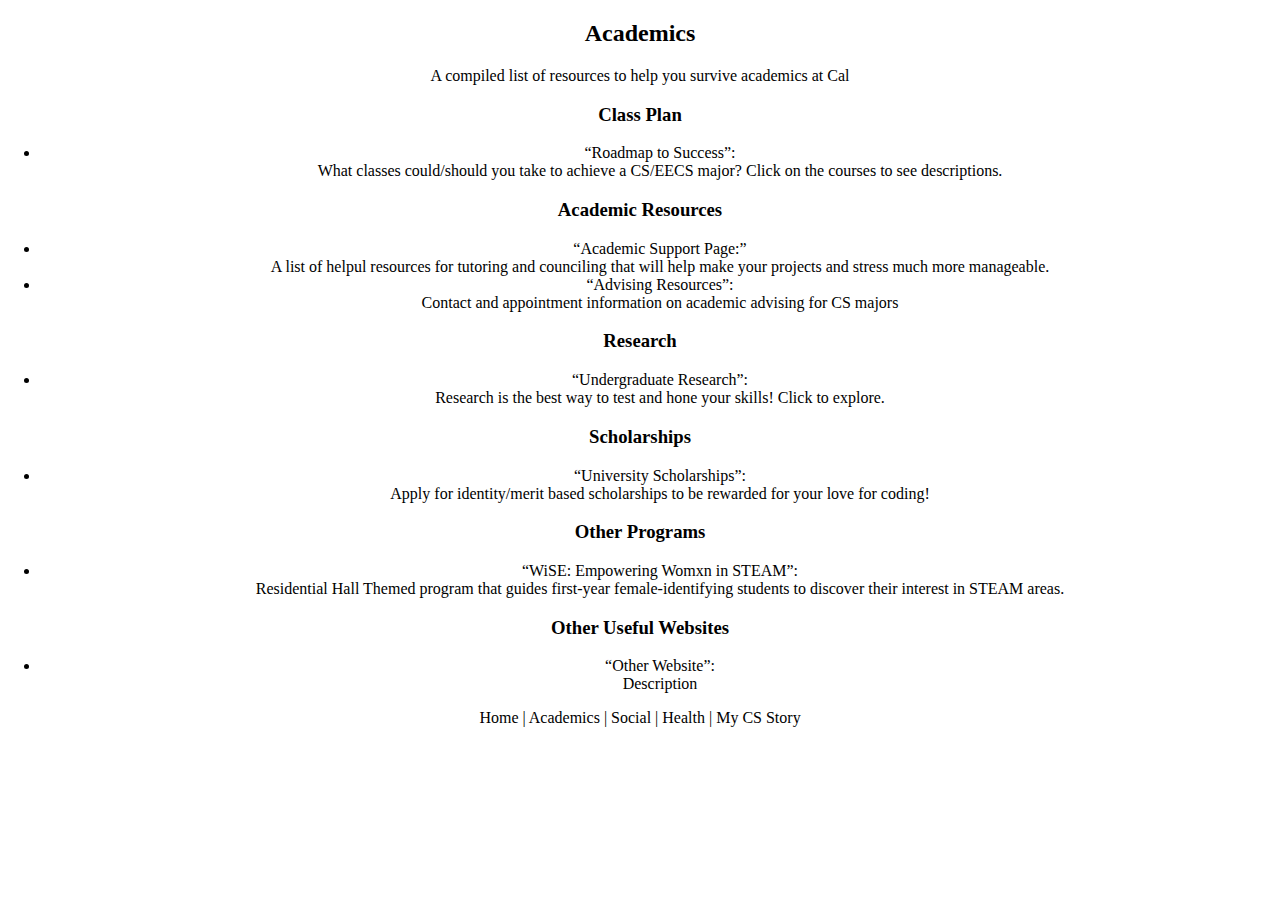
<file: academics.html>
<!doctype html>
<html>

  <head>
    <meta charset="utf-8">
    <title>Academics</title>
    <meta name="A website with resources for women in tech" content="FemHacks Website">
    <link rel="stylesheet" href="style.css">
  </head>
  <body>

    <h2>Academics</h2>

    <p>A compiled list of resources to help you survive academics at Cal</p>
    <h3>Class Plan</h3>
    <ul>
      <li><a class = "resource_link"
        href="https://hkn.eecs.berkeley.edu/courseguides">
        “Roadmap to Success”:</a>
        <br> What classes could/should you take to achieve a CS/EECS major?
        Click on the courses to see descriptions.
      </li>
    </ul>

    <h3> Academic Resources </h3>
    <ul>
      <li><a class = "resource_link"
        href="https://eecs.berkeley.edu/resources/undergrads/support">“Academic Support Page:”</a>
        <br> A list of helpul resources for tutoring and counciling that will  help make your projects and stress much more manageable.
      </li>
      <li><a class = "resource_link"
        href="https://eecs.berkeley.edu/resources/undergrads/cs/advising">
        “Advising Resources”:</a>
        <br> Contact and appointment information on academic advising for CS majors
      </li>
    </ul>

    <h3>Research</h3>
    <ul>
      <li><a class = "resource_link"
        href="https://eecs.berkeley.edu/resources/undergrads/research">
        “Undergraduate Research”:</a>
        <br> Research is the best way to test and hone your skills!
        Click to explore.
      </li>
    </ul>

    <h3>Scholarships</h3>
    <ul>
      <li><a class = "resource_link"
        href="https://eecs.berkeley.edu/resources/undergrads/scholarships">
        “University Scholarships”:</a>
        <br> Apply for identity/merit based scholarships to be
        rewarded for your love for coding!
      </li>
    </ul>

    <h3>Other Programs</h3>
    <ul>
      <li><a class = "resource_link"
        href="https://reslife.berkeley.edu/academics/theme-programs/empowering-womxn-in-steam">
        “WiSE: Empowering Womxn in STEAM”:</a>
        <br> Residential Hall Themed program that guides first-year
        female-identifying students to discover their interest in STEAM areas.
      </li>
    </ul>

    <h3>Other Useful Websites</h3>
    <ul>
      <li><a class = "resource_link"
        href="">
        “Other Website”:</a>
        <br> Description
      </li>
    </ul>

    <div id="footer">
      <p><a href="index.html">Home</a> | <a href="academics.html">Academics</a> | <a href="social.html">Social</a> | <a href="health.html">Health</a> | <a href="mycsstory.html">My CS Story</a></ul> </p>
    </div>
  </body>
</html>
</file>
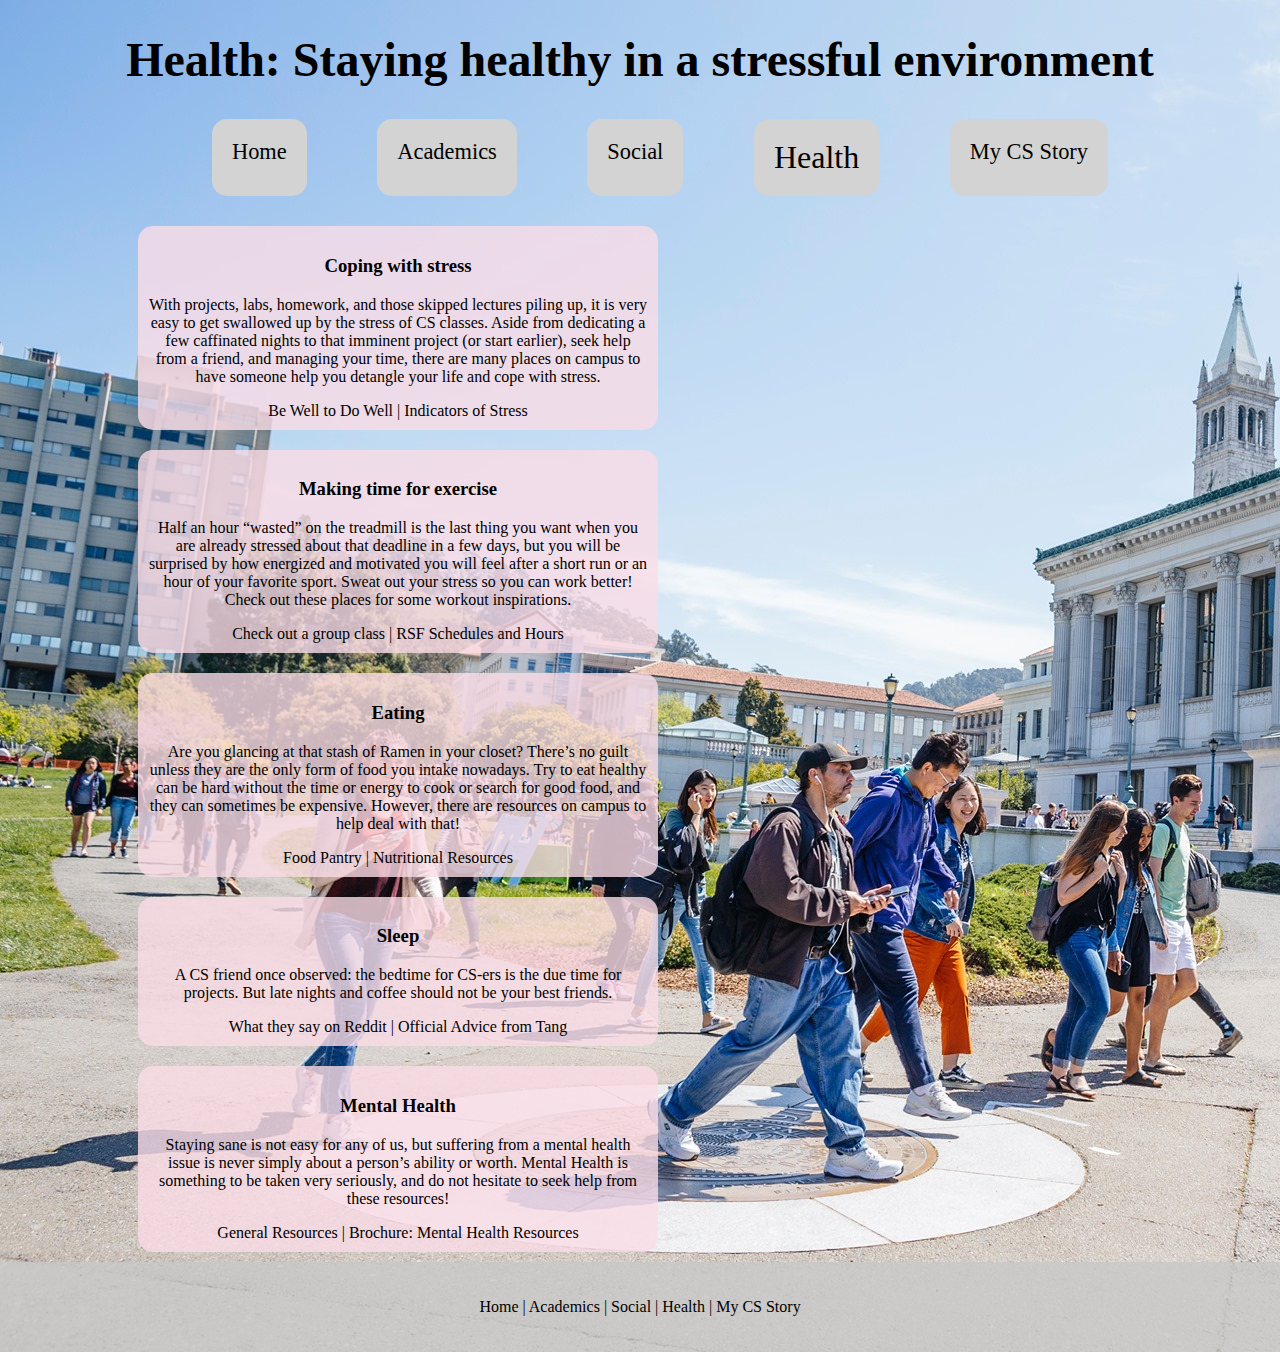
<file: health.html>
<!doctype html>
<html>

  <head>
    <meta charset="utf-8">
    <title>Health</title>
    <meta name="A website with resources for women in tech" content="FemHacks Website">
    <link rel="stylesheet" href="style.css">
  </head>
  <body id="health">

    <h1>Health: Staying healthy in a stressful environment</h1>
    <div id="menubar">
      <ul id="menu">
        <li><a href="index.html">Home</a></li>
        <li><a href="academics.html">Academics</a></li>
        <li><a href="social.html">Social</a></li>
        <li class="selected_page"><a href="health.html">Health</a></li>
        <li><a href="mycsstory.html">My CS Story</a></li>
      </ul>
    </div>
    <div class="topics">
      <div>
        <h3>Coping with stress</h3>
        <p>With projects, labs, homework, and those skipped lectures piling up, it is very easy to get swallowed up by the stress of CS classes. Aside from dedicating a few caffinated nights to that imminent project (or start earlier), seek help from a friend, and managing your time, there are many places on campus to have someone help you detangle your life and cope with stress.</p>
        <a href="https://uhs.berkeley.edu/bewell">Be Well to Do Well | </a>
        <a href="https://uhs.berkeley.edu/counseling/self-help-resources/getting-help-student-concern/gold-folder/indicators-stress">Indicators of Stress</a>
      </div>
      
      <div>
        <h3>Making time for exercise</h3>
        <p>Half an hour “wasted” on the treadmill is the last thing you want when you are already stressed about that deadline in a few days, but you will be surprised by how energized and motivated you will feel after a short run or an hour of your favorite sport. Sweat out your stress so you can work better! Check out these places for some workout inspirations.
        </p>
        <a href="https://recsports.berkeley.edu/group-ex-schedule/">Check out a group class | </a>
        <a href="https://recsports.berkeley.edu/category/schedules/">RSF Schedules and Hours</a>
      </div>
      <div>
        <h3>Eating</h3>
        <p>Are you glancing at that stash of Ramen in your closet? There’s no guilt unless they are the only form of food you intake nowadays. Try to eat healthy can be hard without the time or energy to cook or search for good food, and they can sometimes be expensive. However, there are resources on campus to help deal with that!</p>
        <a href="https://pantry.berkeley.edu/">Food Pantry | </a>
        <a href="https://uhs.berkeley.edu/nutrition">Nutritional Resources</a>
      </div>
      <div>
        <h3>Sleep</h3>
        <p>A CS friend once observed: the bedtime for CS-ers is the due time for projects. But late nights and coffee should not be your best friends.</p>
        <a href="https://www.reddit.com/r/college/comments/ar9yzi/advice_needed_is_it_possible_to_get_7_hours_of/">What they say on Reddit | </a>
        <a href="https://uhs.berkeley.edu/health-topics/sleep">Official Advice from Tang</a>
      </div>
      <div>
        <h3>Mental Health</h3>
        <p>Staying sane is not easy for any of us, but suffering from a  mental health issue is never simply about a person’s ability or worth. Mental Health is something to be taken very seriously, and do not hesitate to seek help from these resources!</p>
        <a href="https://uhs.berkeley.edu/health-topics/mental-health">General Resources | </a>
        <a href="https://uhs.berkeley.edu/sites/default/files/mhresources.pdf">Brochure: Mental Health Resources</a>
      </div>
    </div>
    <div class="health" id="footer">
      <p><a href="index.html">Home</a> | <a href="academics.html">Academics</a> | <a href="social.html">Social</a> | <a href="health.html">Health</a> | <a href="mycsstory.html">My CS Story</a> </p>
    </div>
  </body>
</html>
</file>
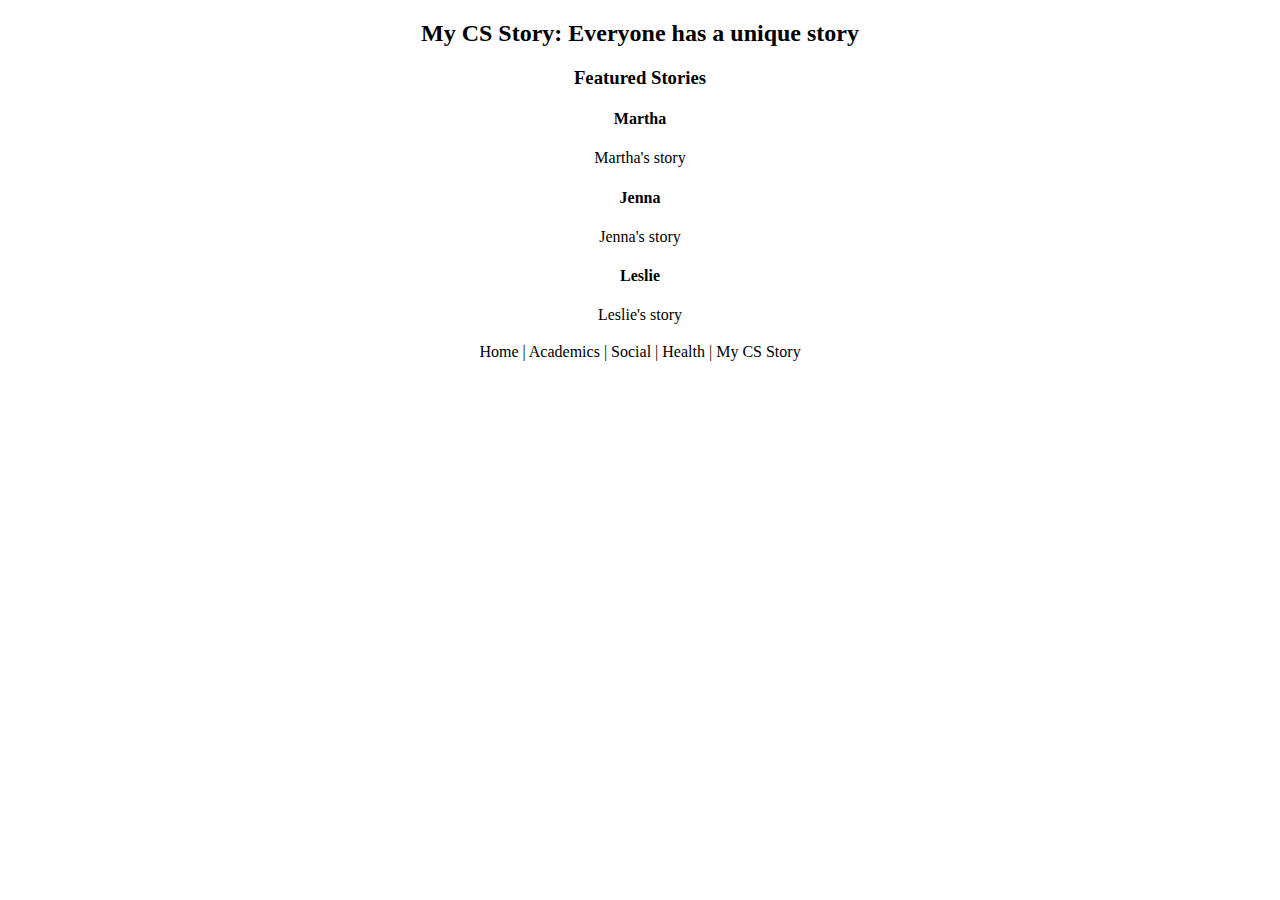
<file: mycsstory.html>
<!doctype html>
<html>

  <head>
    <meta charset="utf-8">
    <title>My CS Story</title>
    <meta name="A website with resources for women in tech" content="FemHacks Website">
    <link rel="stylesheet" href="style.css">
  </head>
  <body>

    <h2>My CS Story: Everyone has a unique story</h2>

    <div>
      <h3>Featured Stories</h3>
      <div>
        <h4>Martha</h4>
        <p>Martha's story</p>
      </div>
      <div>
        <h4>Jenna</h4>
        <p>Jenna's story</p>
      </div>
      <div>
        <h4>Leslie</h4>
        <p>Leslie's story</p>
      </div>
    </div>
    <form>
      <!-- <inpu -->
    </form>
    
    <h3></h3>
    <div id="footer">
      <p><a href="index.html">Home</a> | <a href="academics.html">Academics</a> | <a href="social.html">Social</a> | <a href="health.html">Health</a> | <a href="academics.html">My CS Story</a></ul> </p>
    </div>
  </body>
</html>
</file>
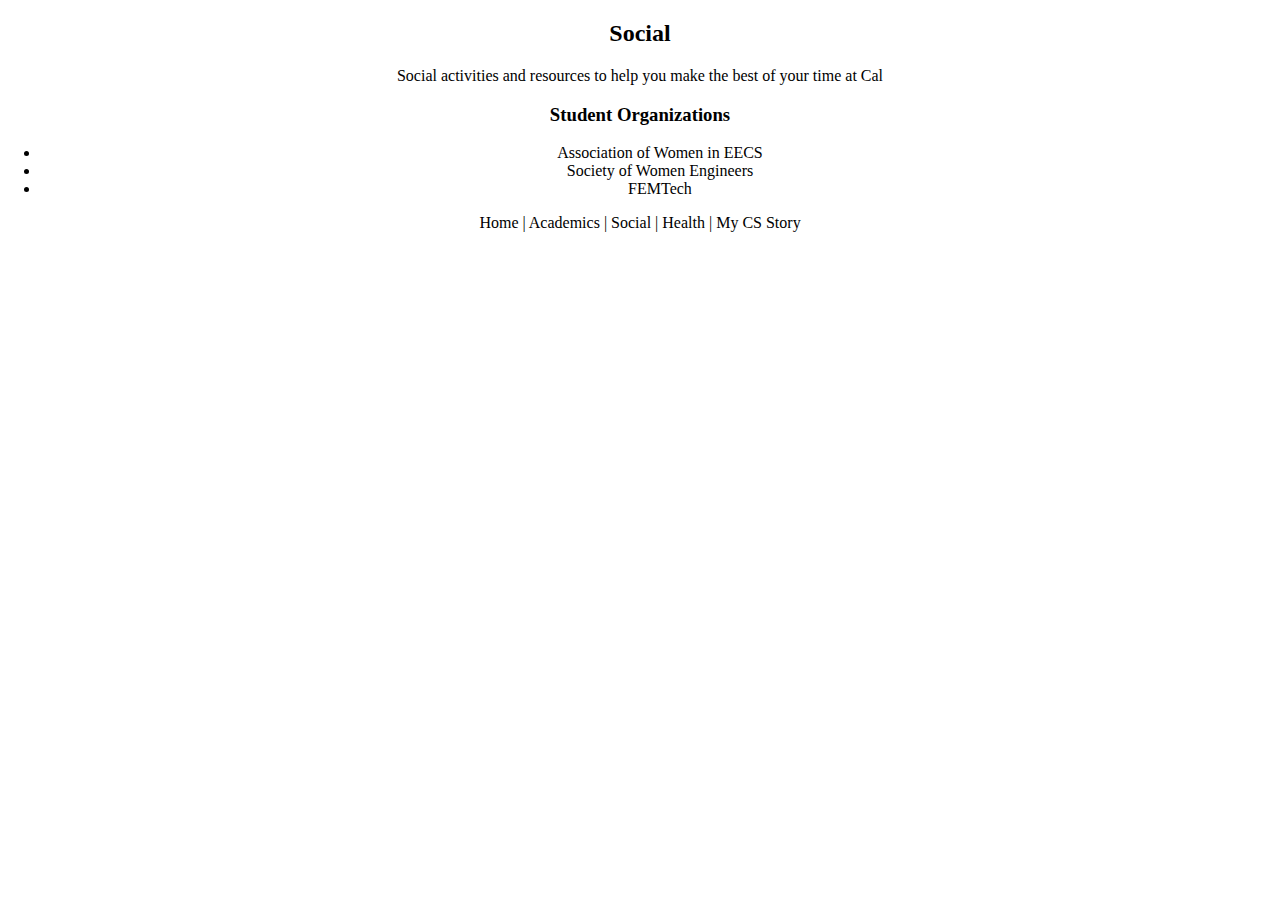
<file: social.html>
<!doctype html>
<html>

  <head>
    <meta charset="utf-8">
    <title>Social</title>
    <meta name="A website with resources for women in tech" content="FemHacks Website">
    <link rel="stylesheet" href="style.css">
  </head>
  <body>

    <h2>Social</h2>

    <p>Social activities and resources to help you make the best of your time at Cal </p>

    <h3> Student Organizations </h3>
    <ul>
      <li><a class = "resource_link"
        href="awe.berkeley.edu">Association of Women in EECS</a>
      </li>
      <li><a class = "resource_link"
        href="https://swe.berkeley.edu">Society of Women Engineers</a>
      </li>
      <li><a class = "resource_link"
        href="https://femtechberkeley.com">FEMTech</a>
      </li>
    </ul>


    <div id="footer">
      <p><a href="index.html">Home</a> | <a href="academics.html">Academics</a> | <a href="social.html">Social</a> | <a href="health.html">Health</a> | <a href="mycsstory.html">My CS Story</a> </p>
    </div>
  </body>
</html>
</file>
<file: style.css>
body {
  font-family: American Typewriter, serif;
  margin: 0 auto;
  text-align: center;
}

p {
  font-family: Chalkduster, fantasy;
}

hr {
  border-top: 10px solid blue;
  border-bottom: none;  
  border-left: none;
  border-right: none;

}

#logo {
  background-image: url("./HEADERpic.jpg");
  width: 80%;
  margin: auto;
}

#logo_text {
  width: 60%;
  text-align: left;
  color: white;
  height: 500px;
  padding: 50px;
}

a {
  color: inherit;
  text-decoration: none;
}

h1 {
  font-size: 3rem;
}

h2 {
  font-family: 'Roboto';
}

#menu {
  display: flex;
  flex-direction: row;
  justify-content: space-between;
  width: 70%;
  margin: auto;
  margin-top: 30px;
}

#menu li {
  background-color: lightgrey;
  padding: 20px;
  list-style: none;
  border-radius: 15px;
  font-size: 1.4rem;
}

#about-title {
  color: red;
  text-decoration: underline;
  text-align: left;
}

#site_content {
  width: 70%;
  padding-left: 130px;
  text-align: left;
}

.about {
  background-color: lightgrey;
  padding: 10px;
  border-radius: 15px;
}

#footer {
  margin: auto;
  text-align: center;
}

.topics {
  display: flex;
  flex-wrap: wrap;
  margin: auto;
  width: 80%;
  margin-top: 20px;
}

.topics div {
  width: 500px;
  padding: 10px;
  margin: 10px;
  background-color: rgba(250, 220, 230, .8);
  border-radius: 15px;
}

.selected_page a {
  font-size: 2rem;
}

#health {
  background-image: url("./students.jpg");
}

.health {
  background-color: rgba(200,200,200,.8);
  padding: 20px;
}
</file>
